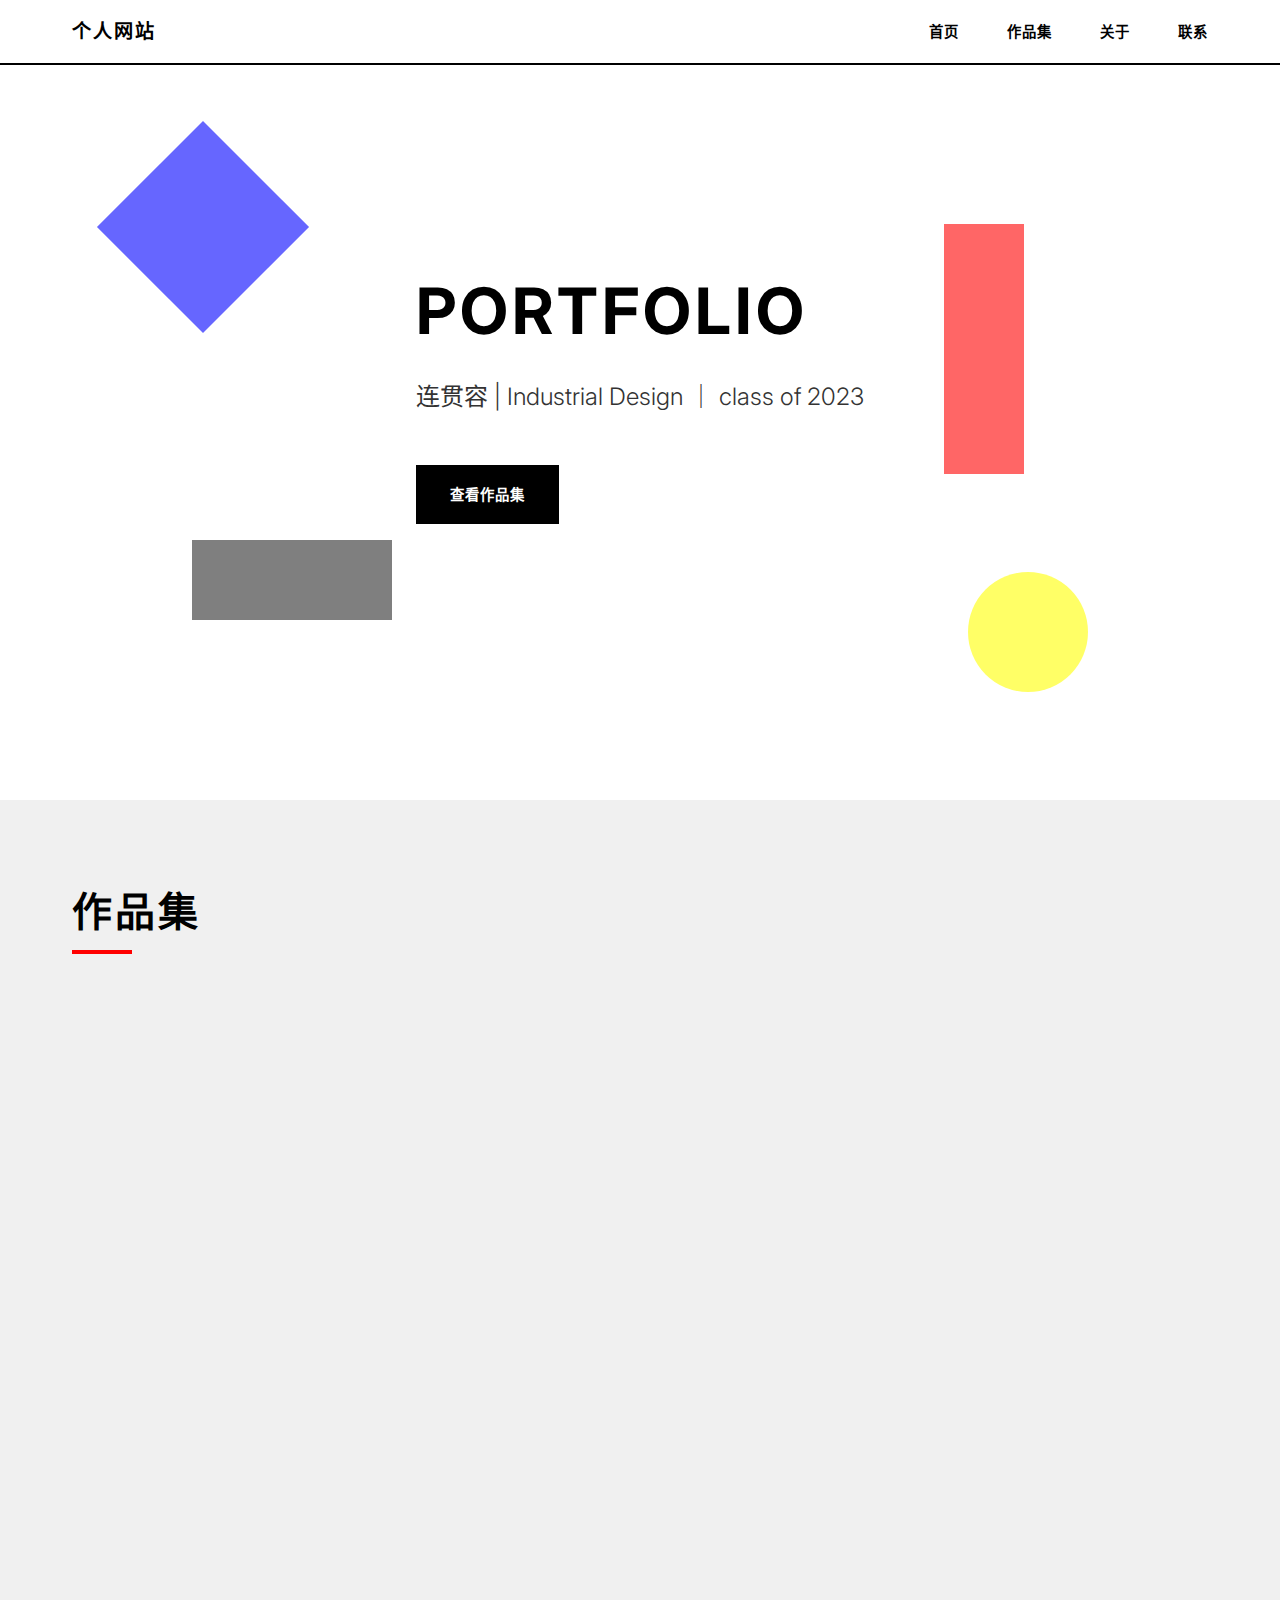
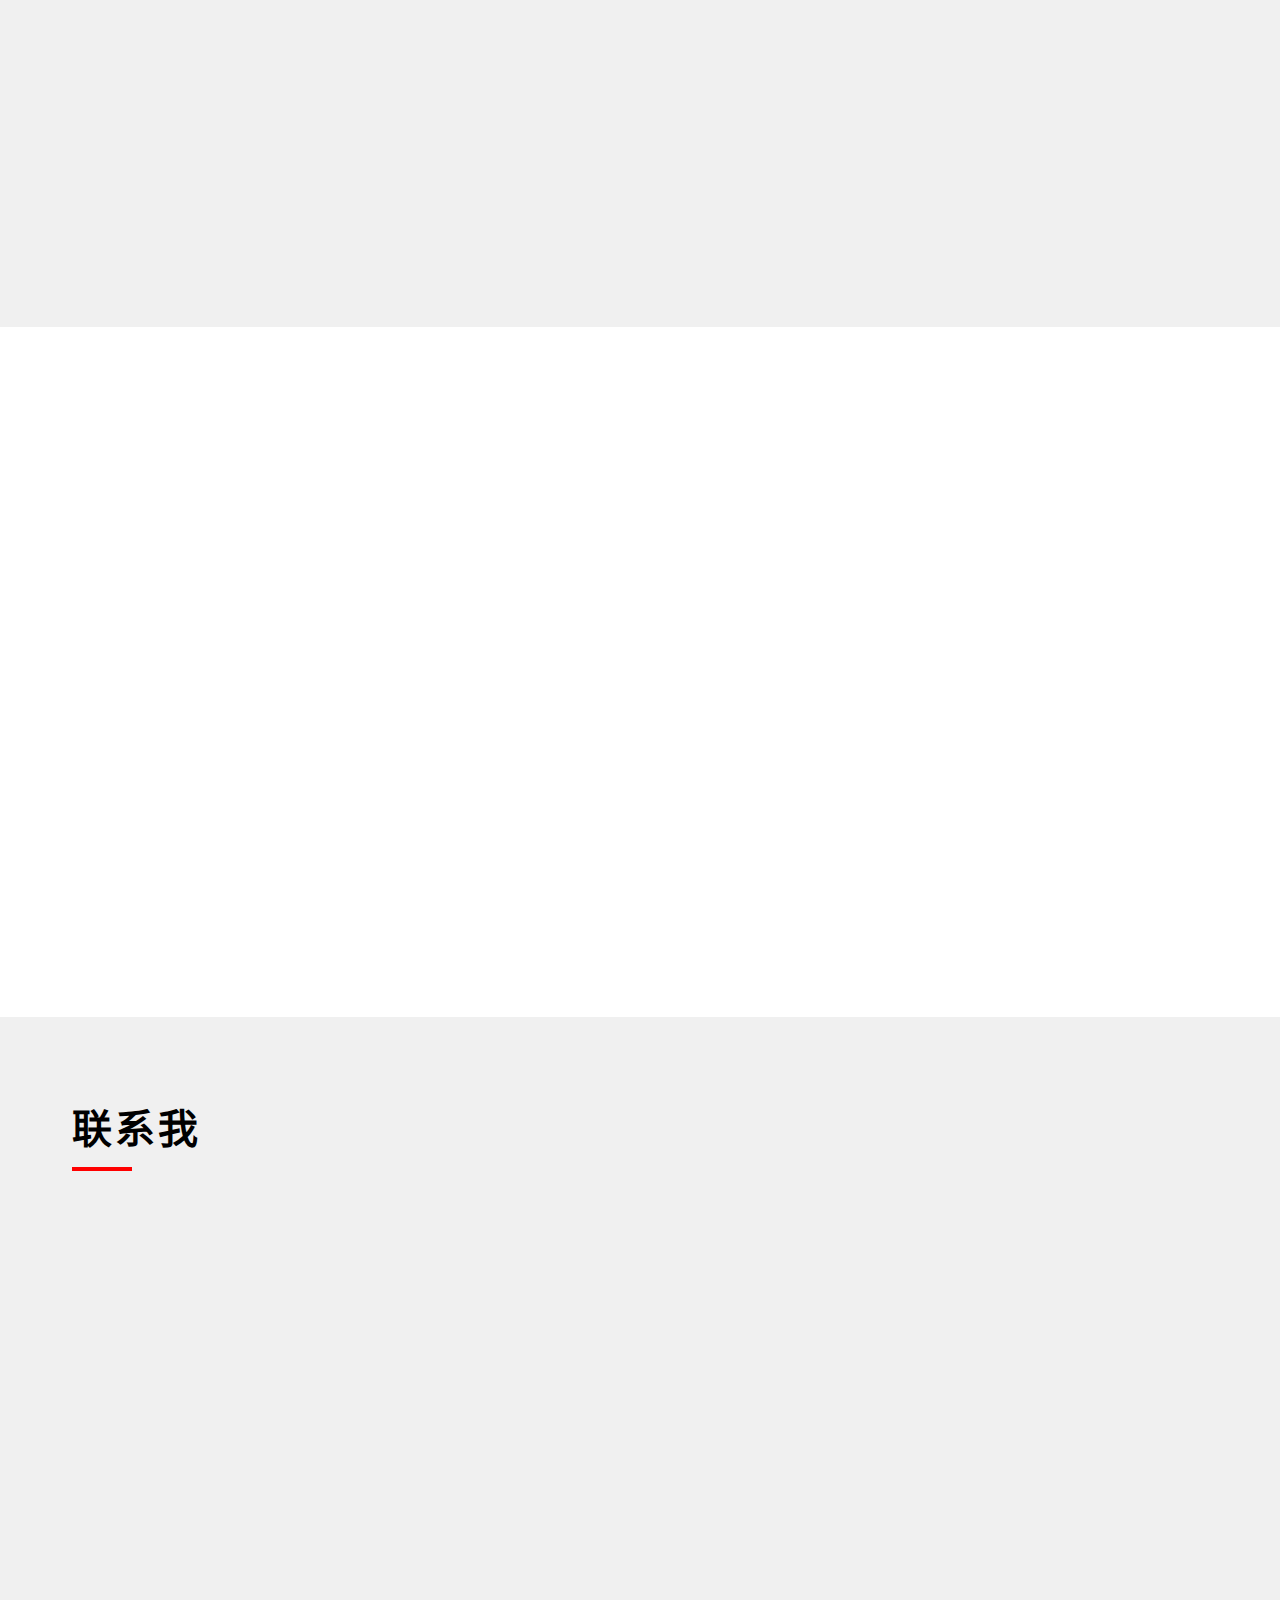
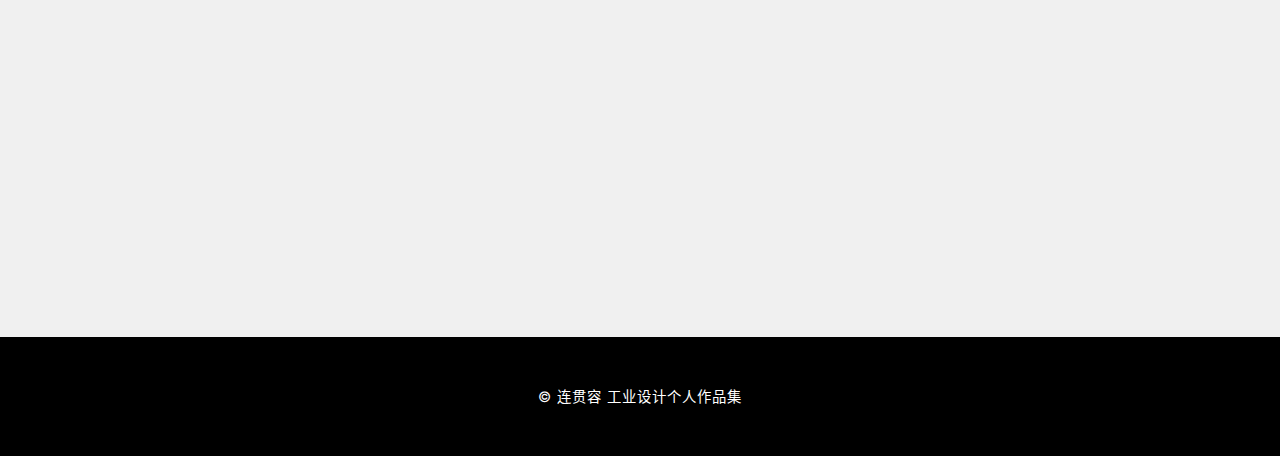
<file: index.html>
<!DOCTYPE html>
<html lang="zh-CN">
<head>
    <meta charset="UTF-8">
    <meta name="viewport" content="width=device-width, initial-scale=1.0">
    <title>工业设计作品集 - 连贯容</title>
    <link rel="stylesheet" href="css/styles.css">
    <link href="https://fonts.googleapis.com/css2?family=Inter:wght@300;400;600;700&display=swap" rel="stylesheet">
</head>
<body>
    <!-- 导航栏 -->
    <nav class="navbar">
        <div class="container">
            <div class="navbar-brand">
                <h1 class="brand-name">个人网站</h1>
            </div>
            <ul class="navbar-menu">
                <li><a href="#home" class="nav-link">首页</a></li>
                <li><a href="#works" class="nav-link">作品集</a></li>
                <li><a href="#about" class="nav-link">关于</a></li>
                <li><a href="#contact" class="nav-link">联系</a></li>
            </ul>
        </div>
    </nav>

    <!-- 首页英雄区域 -->
    <section id="home" class="hero">
        <div class="container">
            <div class="hero-content">
                <div class="hero-text">
                    <h2 class="hero-title">PORTFOLIO</h2>
                    <p class="hero-subtitle">连贯容 | Industrial Design ｜ class of 2023</p>
                    <a href="#works" class="btn btn-primary">查看作品集</a>
                </div>
            </div>
            <div class="hero-shape shape-1"></div>
            <div class="hero-shape shape-2"></div>
            <div class="hero-shape shape-3"></div>
            <div class="hero-shape shape-4"></div>
        </div>
    </section>

    <!-- 作品集区域 -->
    <section id="works" class="works">
        <div class="container">
            <h2 class="section-title">作品集</h2>
            <div class="works-grid">
                <!-- 作品卡片1 -->
                <a href="work1.html" class="work-card-link">
                    <div class="work-card">
                        <div class="work-image">
                            <img src="images/work1.png" alt="项目名称1" style="width: 100%; height: 100%; object-fit: cover;">
                        </div>
                        <div class="work-info">
                            <h3 class="work-title">香氛·GardenCarry</h3>
                            <p class="work-category">产品设计</p>
                        </div>
                    </div>
                </a>
                <!-- 作品卡片2 -->
                <a href="work2.html" class="work-card-link">
                    <div class="work-card">
                        <div class="work-image">
                            <img src="images/work2.png" alt="项目名称2" style="width: 100%; height: 100%; object-fit: cover;">
                        </div>
                        <div class="work-info">
                            <h3 class="work-title">饭格公司·Dineity</h3>
                            <p class="work-category">思辨设计</p>
                        </div>
                    </div>
                </a>
                <!-- 作品卡片3 -->
                <a href="work3.html" class="work-card-link">
                    <div class="work-card">
                        <div class="work-image">
                            <img src="images/work3.jpg" alt="项目名称3" style="width: 100%; height: 100%; object-fit: cover;">
                        </div>
                        <div class="work-info">
                            <h3 class="work-title">街头装置·Stop-On</h3>
                            <p class="work-category">交互设计</p>
                        </div>
                    </div>
                </a>

                <!-- 作品卡片5 -->
                <a href="work5.html" class="work-card-link">
                    <div class="work-card">
                        <div class="work-image">
                            <img src="images/work5.png" alt="项目名称5" style="width: 100%; height: 100%; object-fit: cover;">
                        </div>
                        <div class="work-info">
                            <h3 class="work-title">万能青年旅店色彩海报</h3>
                            <p class="work-category">视觉设计</p>
                        </div>
                    </div>
                </a>
            </div>
        </div>
    </section>

    <!-- 关于区域 -->
    <section id="about" class="about">
        <div class="container">
            <div class="about-content">
                <div class="about-text">
                    <h2 class="section-title">关于我</h2>
                    <p class="about-description">
                             你好！我是连贯容，浙江大学工业设计专业的2023级本科生。
                        我热衷于创造创新、功能性强且富有美感的解决方案，以提升人们的日常生活质量。
                        我的课程学习和项目实践让我积累了丰富的设计工具使用、原型制作和问题解决的经验。
                        同时，我也特别关注设计与技术、可持续性及以人为本的创新之间的关系。
                        我一直在寻找新的机会来提升自己的设计能力，无论是通过与他人的合作、学习新技能，还是突破创意的界限。
                        这个作品集展示了我至今为止的设计历程，我期待继续在工业设计领域中不断前行。
                    </p>
                    <div class="about-details">
                        <div class="detail-item">
                            <h4>教育背景</h4>
                            <p>工业设计专业 2023级在读本科生</p>
                        </div>
                        <div class="detail-item">
                            <h4>专业技能</h4>
                            <p>产品设计、用户研究、C4D、PS、AE、PR、Arduino</p>
                        </div>
                    </div>
                </div>
                <div class="about-image">
                    <div class="about-shape shape-1"></div>
                    <div class="about-shape shape-2"></div>
                    <img src="images/profile.jpg" alt="个人照片" class="profile-image" style="width: 300px; height: 300px; border: 1px solid var(--color-black);">
                </div>
            </div>
        </div>
    </section>

    <!-- 联系区域 -->
    <section id="contact" class="contact">
        <div class="container">
            <h2 class="section-title">联系我</h2>
            <div class="contact-content">
                <div class="contact-info">
                    <div class="contact-item">
                        <h4>邮箱</h4>
                        <p>3354720170@qq.com</p>
                    </div>
                    <div class="contact-item">
                        <h4>电话</h4>
                        <p>+86 183 6827 8574</p>
                    </div>
                    <div class="contact-item">
                        <h4>地址</h4>
                        <p>杭州市西湖区余杭塘路866号浙江大学紫金港校区月牙楼</p>
                    </div>
                </div>
                <div class="contact-form">
                    <form>
                        <div class="form-group">
                            <label for="name">姓名</label>
                            <input type="text" id="name" name="name" required>
                        </div>
                        <div class="form-group">
                            <label for="email">邮箱</label>
                            <input type="email" id="email" name="email" required>
                        </div>
                        <div class="form-group">
                            <label for="message">留言</label>
                            <textarea id="message" name="message" rows="5" required></textarea>
                        </div>
                        <button type="submit" class="btn btn-primary">发送留言</button>
                    </form>
                </div>
            </div>
        </div>
    </section>

    <!-- 页脚 -->
    <footer class="footer">
        <div class="container">
            <div class="footer-content">
                <p class="footer-text">© 连贯容 工业设计个人作品集 </p>
            </div>
        </div>
    </footer>

    <script src="js/main.js"></script>
</body>
</html>
</file>
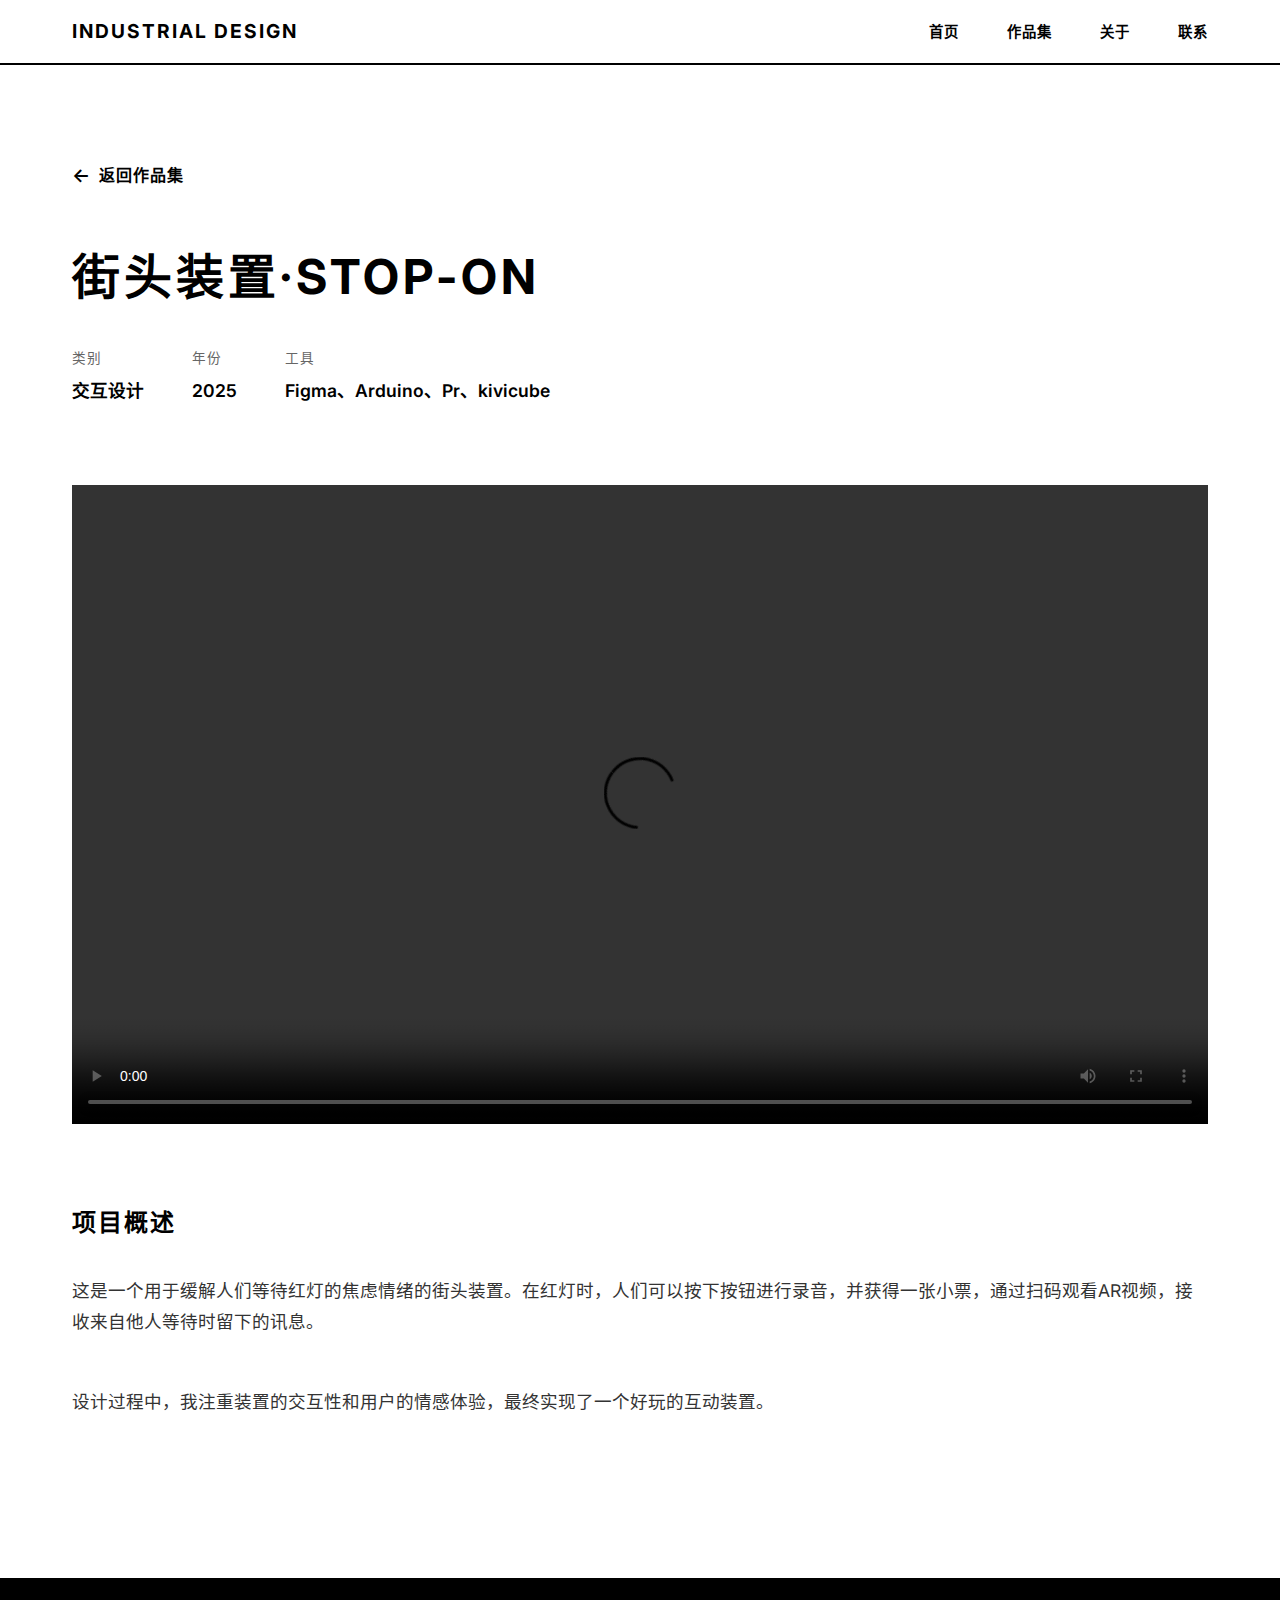
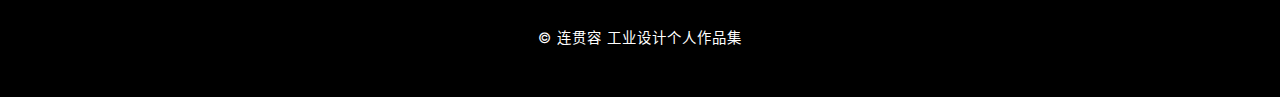
<file: work3.html>
<!DOCTYPE html>
<html lang="zh-CN">
<head>
    <meta charset="UTF-8">
    <meta name="viewport" content="width=device-width, initial-scale=1.0">
    <title>作品详情 - 工业设计作品集</title>
    <link rel="stylesheet" href="css/styles.css">
    <link href="https://fonts.googleapis.com/css2?family=Inter:wght@300;400;600;700&display=swap" rel="stylesheet">
    <style>
        /* 作品详情页特定样式 */
        .work-detail {
            padding: var(--spacing-xl) 0;
            margin-top: 80px;
        }
        
        .work-header {
            margin-bottom: var(--spacing-xl);
            position: relative;
        }
        
        .work-detail-title {
            font-size: 3rem;
            font-weight: 700;
            text-transform: uppercase;
            letter-spacing: 4px;
            margin-bottom: var(--spacing-md);
        }
        
        .work-meta {
            display: flex;
            gap: var(--spacing-lg);
            margin-bottom: var(--spacing-lg);
            flex-wrap: wrap;
        }
        
        .meta-item {
            display: flex;
            flex-direction: column;
        }
        
        .meta-label {
            font-size: 0.85rem;
            text-transform: uppercase;
            letter-spacing: 1px;
            color: #666;
            margin-bottom: var(--spacing-xs);
        }
        
        .meta-value {
            font-size: 1.1rem;
            font-weight: 600;
        }
        
        .work-gallery {
            margin-bottom: var(--spacing-xl);
        }
        
        .video-container {
            width: 100%;
            background-color: #e0e0e0;
            border: 0px solid var(--color-black);
            overflow: hidden;
            aspect-ratio: 16/9;
        }
        
        .video-container video {
            width: 100%;
            height: 100%;
            object-fit: contain;
        }
        
        .work-description {
            margin-bottom: var(--spacing-xl);
        }
        
        .description-title {
            font-size: 1.5rem;
            font-weight: 600;
            text-transform: uppercase;
            letter-spacing: 2px;
            margin-bottom: var(--spacing-md);
        }
        
        .description-text {
            font-size: 1.1rem;
            line-height: 1.8;
            color: #333;
            margin-bottom: var(--spacing-lg);
        }
        
        .back-link {
            display: inline-flex;
            align-items: center;
            gap: var(--spacing-xs);
            text-decoration: none;
            color: var(--color-black);
            font-weight: 600;
            text-transform: uppercase;
            letter-spacing: 1px;
            margin-bottom: var(--spacing-lg);
            transition: all var(--transition-normal);
        }
        
        .back-link:hover {
            color: var(--color-red);
            gap: var(--spacing-sm);
        }
        
        .back-link::before {
            content: '←';
            font-size: 1.2rem;
        }
        
        /* 响应式设计 */
        @media (max-width: 768px) {
            .work-detail-title {
                font-size: 2rem;
            }
            
            .work-meta {
                flex-direction: column;
                gap: var(--spacing-md);
            }
        }
        
        @media (max-width: 480px) {
            .work-detail-title {
                font-size: 1.5rem;
            }
        }
    </style>
</head>
<body>
    <!-- 导航栏 -->
    <nav class="navbar">
        <div class="container">
            <div class="navbar-brand">
                <h1 class="brand-name">INDUSTRIAL DESIGN</h1>
            </div>
            <ul class="navbar-menu">
                <li><a href="index.html#home" class="nav-link">首页</a></li>
                <li><a href="index.html#works" class="nav-link">作品集</a></li>
                <li><a href="index.html#about" class="nav-link">关于</a></li>
                <li><a href="index.html#contact" class="nav-link">联系</a></li>
            </ul>
        </div>
    </nav>

    <!-- 作品详情内容 -->
    <section class="work-detail">
        <div class="container">
            <!-- 返回链接 -->
            <a href="index.html#works" class="back-link">返回作品集</a>
            
            <!-- 作品标题和元信息 -->
            <div class="work-header">
                <h1 class="work-detail-title">街头装置·Stop-On</h1>
                <div class="work-meta">
                    <div class="meta-item">
                        <span class="meta-label">类别</span>
                        <span class="meta-value">交互设计</span>
                    </div>
                    <div class="meta-item">
                        <span class="meta-label">年份</span>
                        <span class="meta-value">2025</span>
                    </div>
                    <div class="meta-item">
                        <span class="meta-label">工具</span>
                        <span class="meta-value">Figma、Arduino、Pr、kivicube</span>
                    </div>

                </div>
            </div>
            
            <!-- 作品视频 -->
            <div class="work-gallery">
                <div class="video-container">
                    <video controls>
                        <source src="images/stopon.mp4" type="video/mp4">
                        您的浏览器不支持HTML5视频播放功能，建议使用Chrome、Firefox、Safari或Edge等现代浏览器访问。
                    </video>
                </div>
            </div>
            
            <!-- 作品描述 -->
            <div class="work-description">
                <h2 class="description-title">项目概述</h2>
                <p class="description-text">
                    这是一个用于缓解人们等待红灯的焦虑情绪的街头装置。在红灯时，人们可以按下按钮进行录音，并获得一张小票，通过扫码观看AR视频，接收来自他人等待时留下的讯息。
                </p>
                <p class="description-text">
                    设计过程中，我注重装置的交互性和用户的情感体验，最终实现了一个好玩的互动装置。
            </div>
        </div>
    </section>

    <!-- 页脚 -->
    <footer class="footer">
        <div class="container">
            <div class="footer-content">
                <p class="footer-text">© 连贯容 工业设计个人作品集
                
                </p>
            </div>
        </div>
    </footer>

    <!-- JavaScript -->
    <script src="js/main.js"></script>
</body>
</html>
</file>
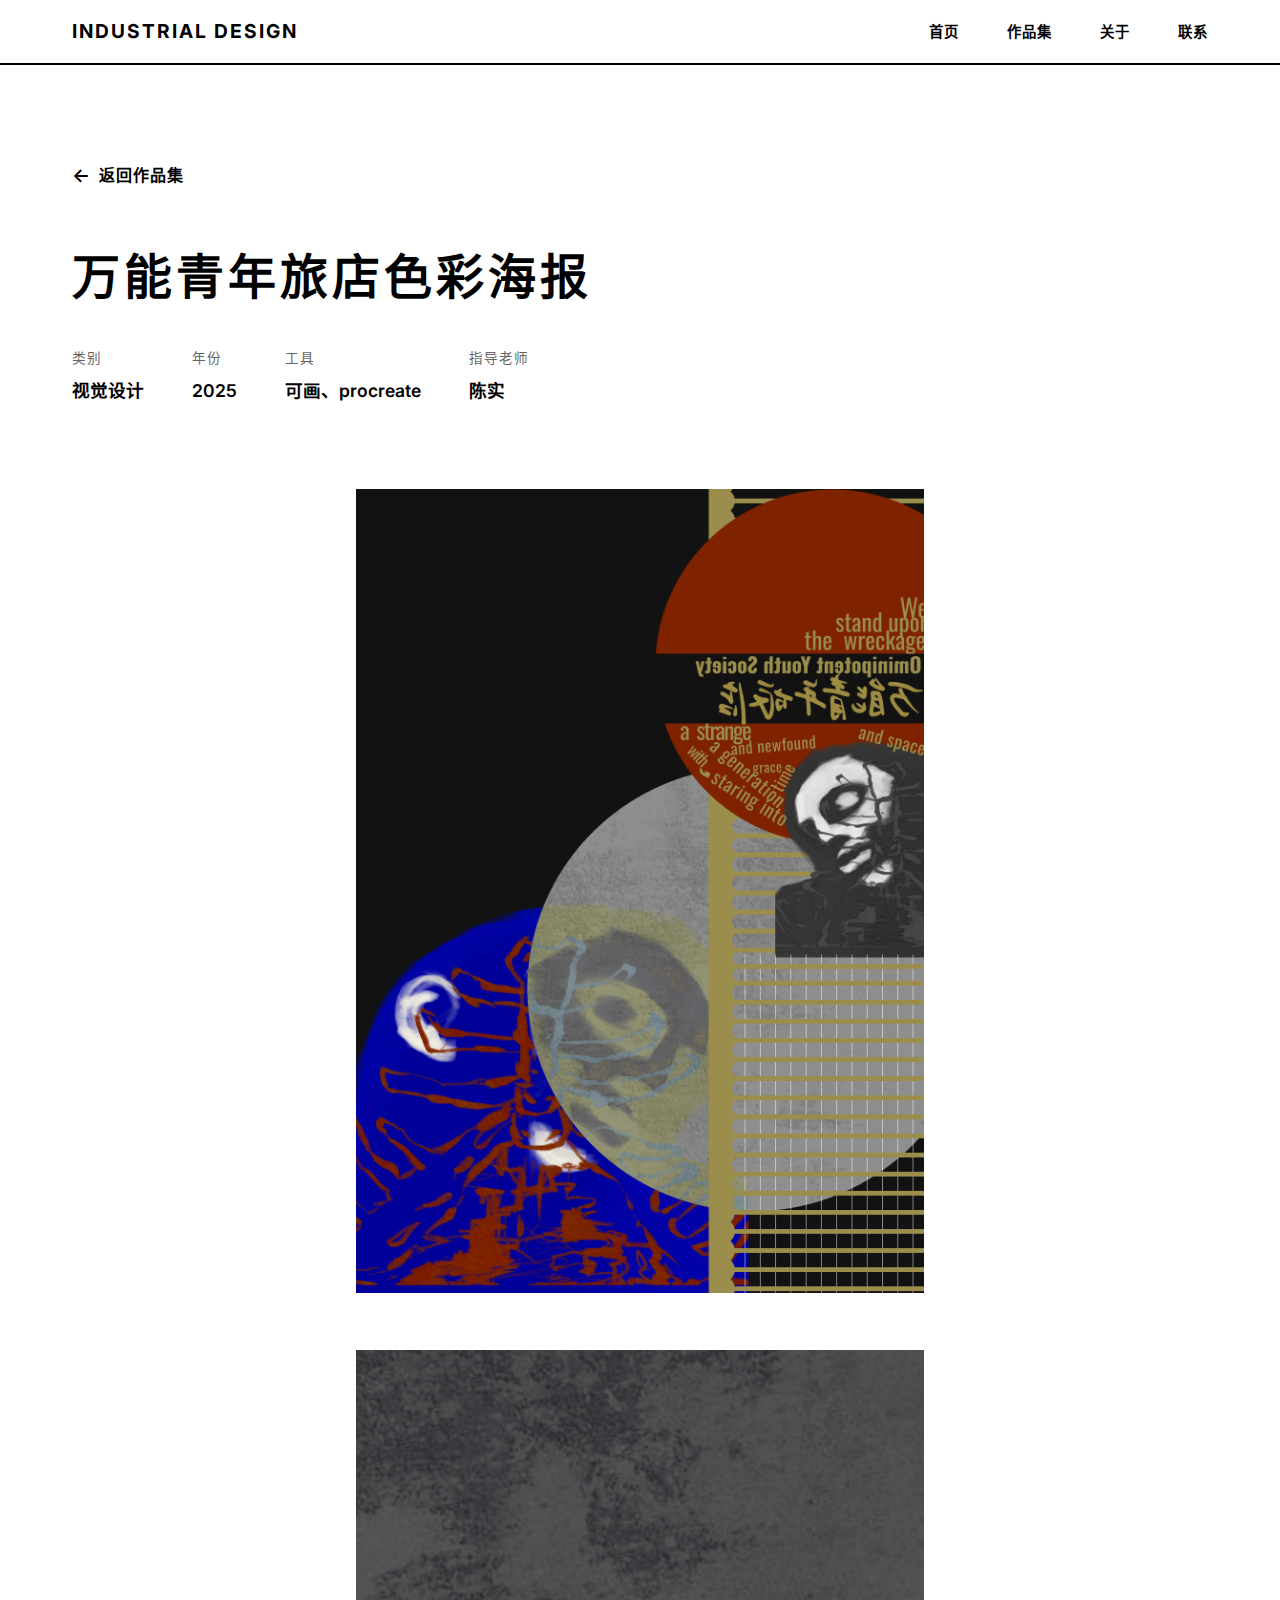
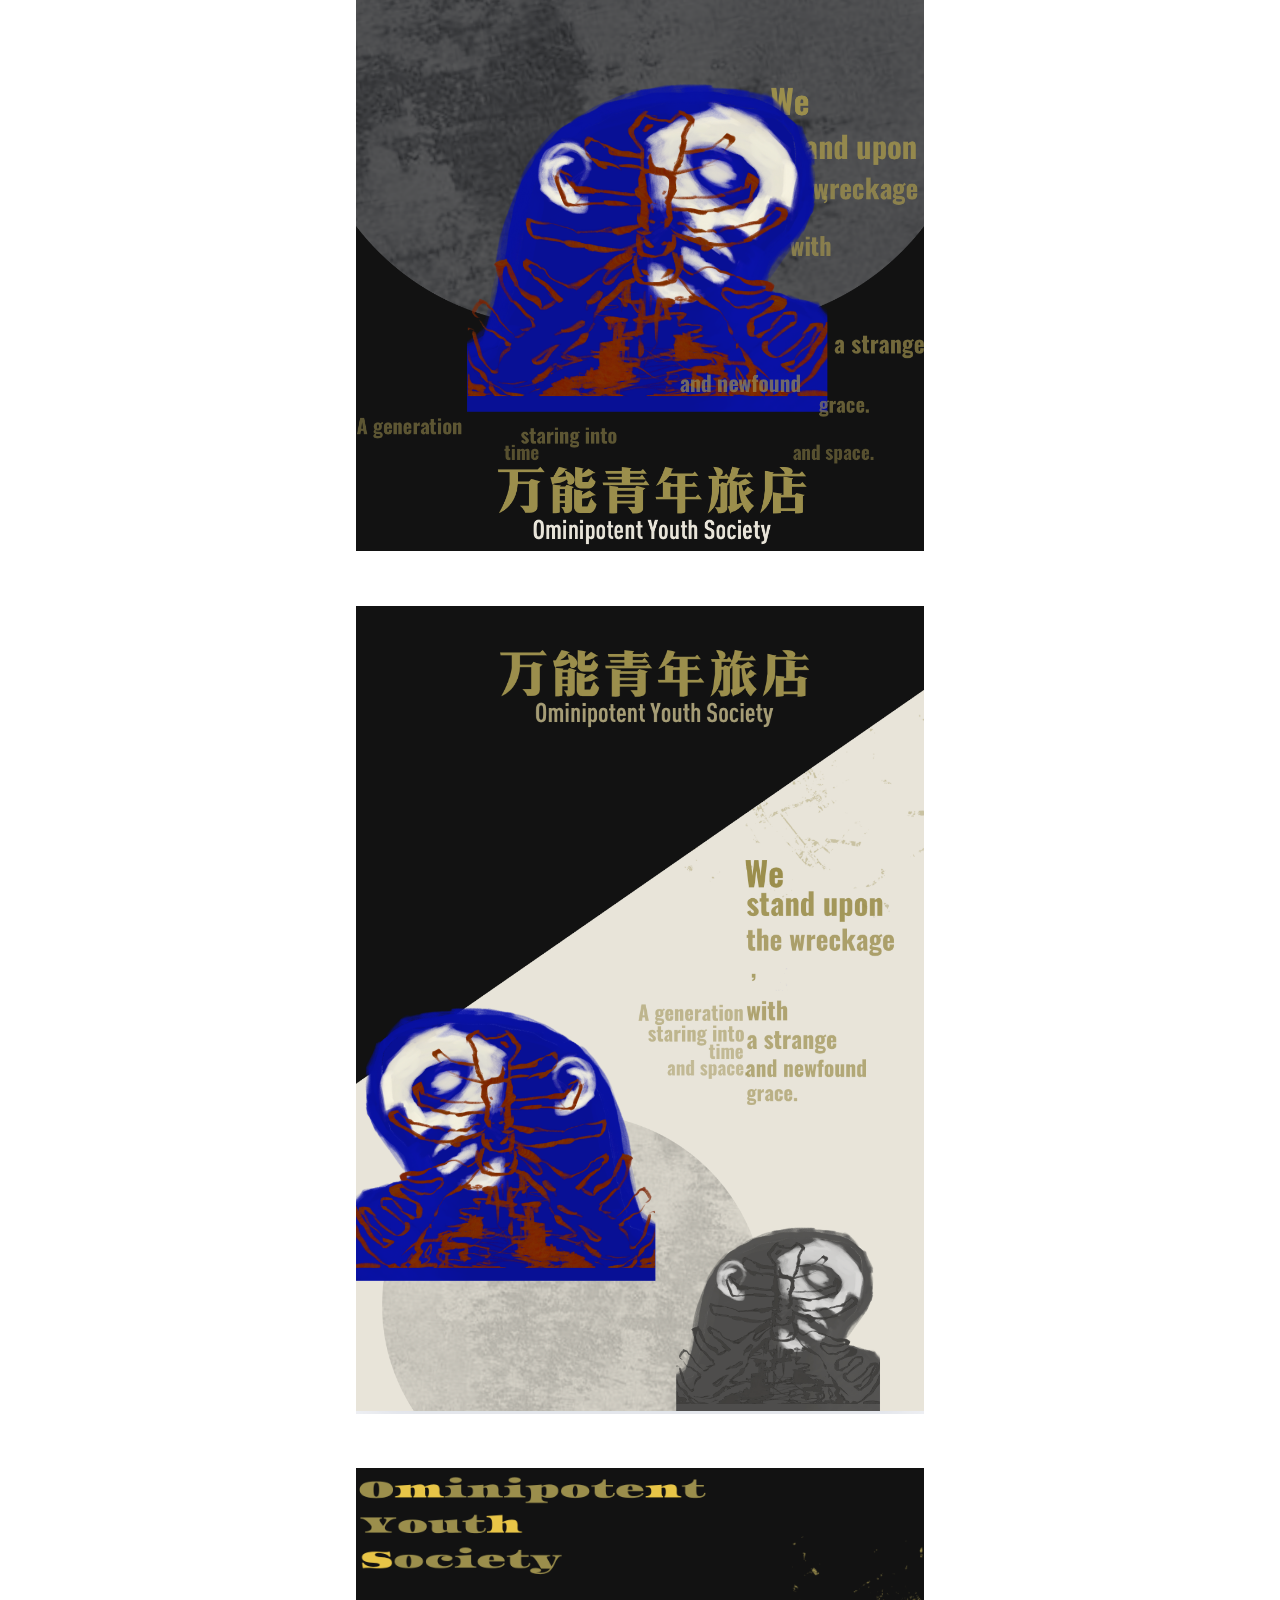
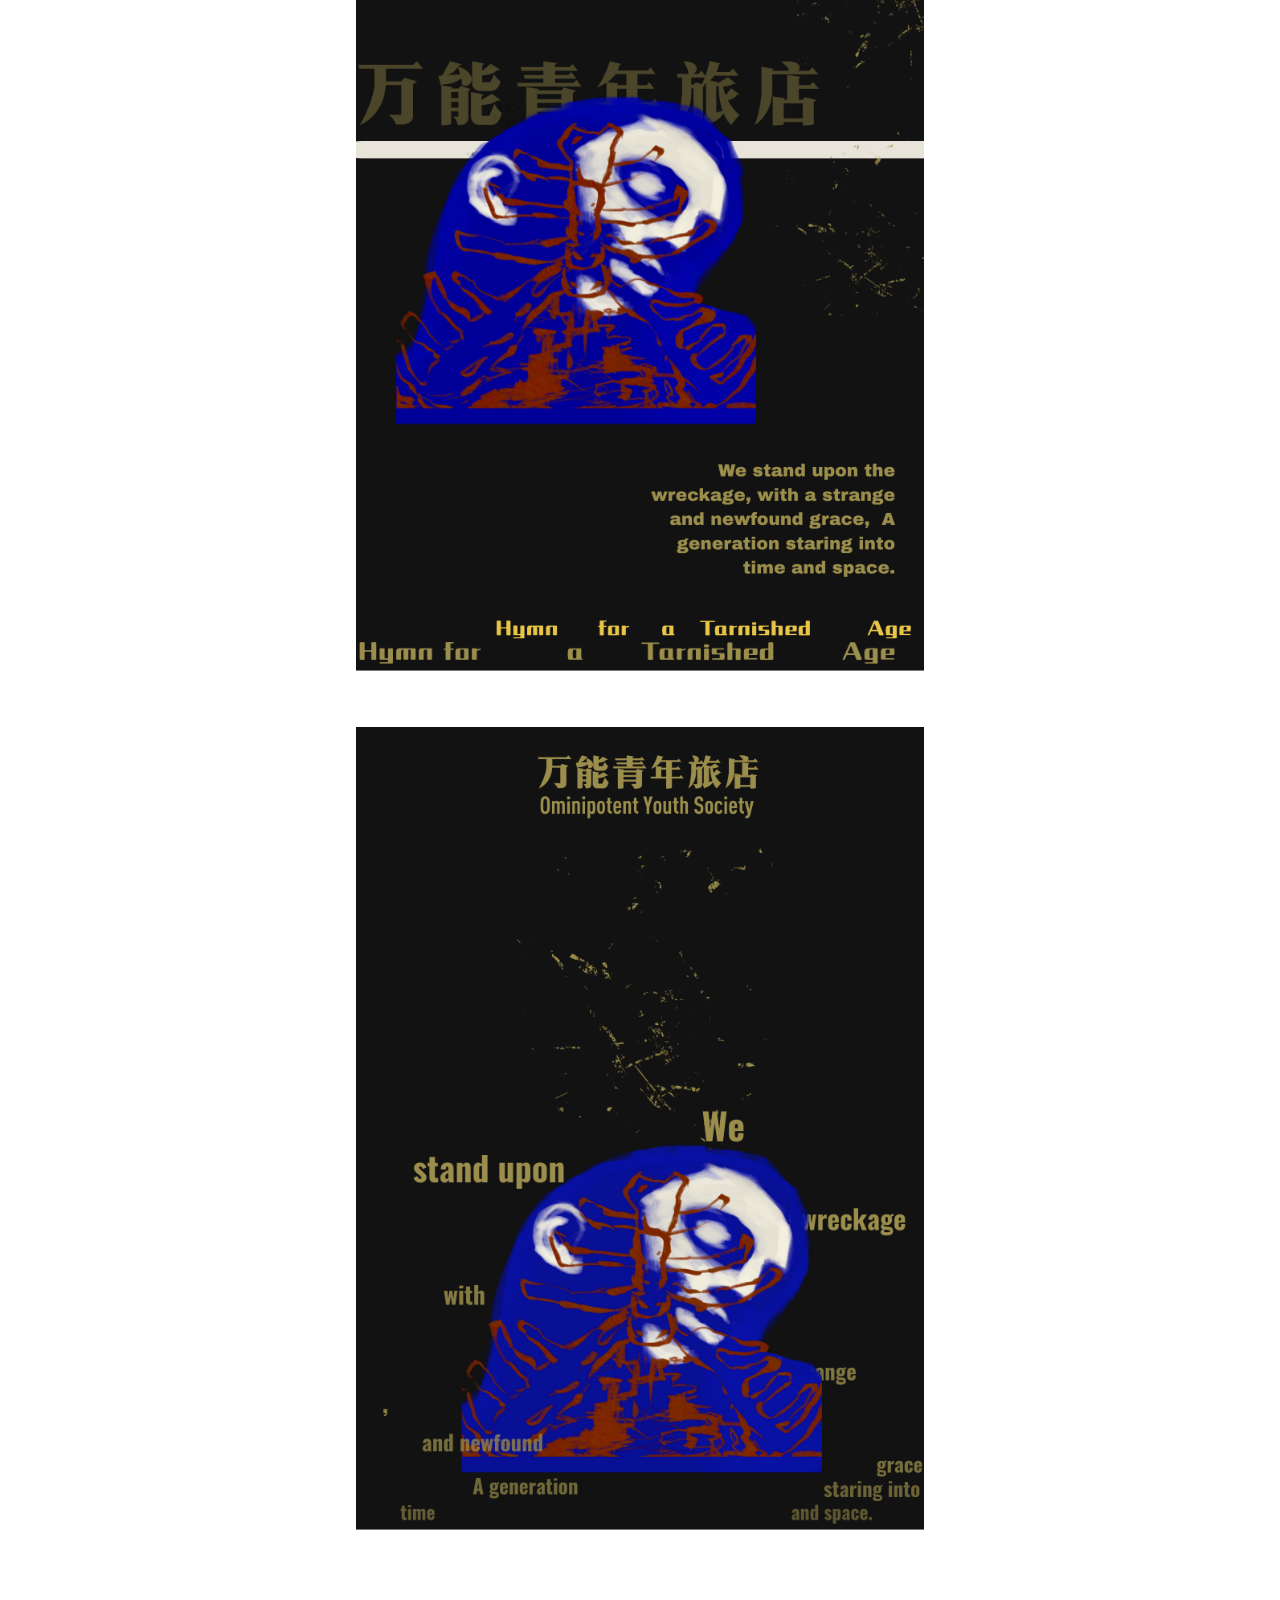
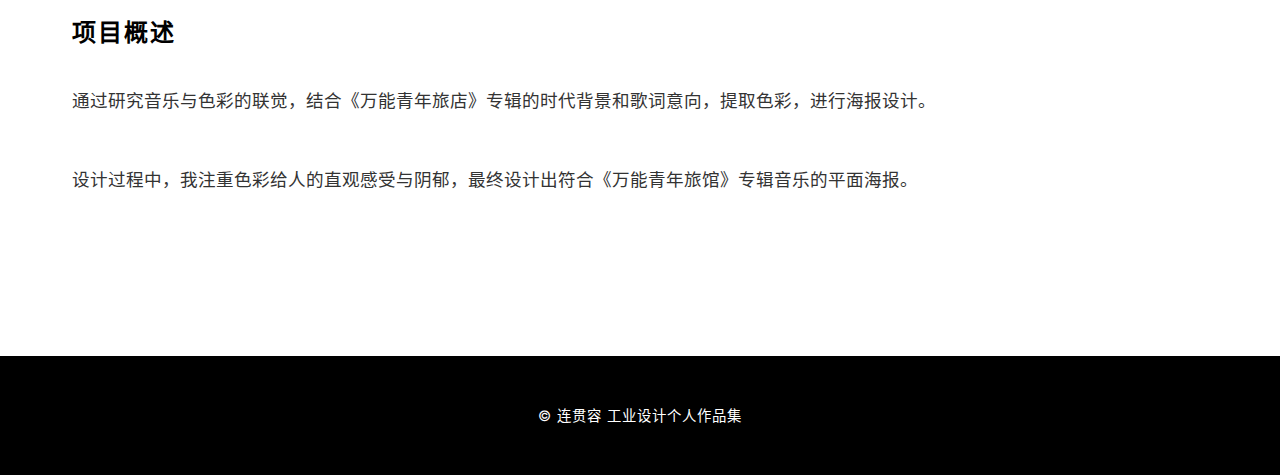
<file: work5.html>
<!DOCTYPE html>
<html lang="zh-CN">
<head>
    <meta charset="UTF-8">
    <meta name="viewport" content="width=device-width, initial-scale=1.0">
    <title>作品详情 - 工业设计作品集</title>
    <link rel="stylesheet" href="css/styles.css">
    <link href="https://fonts.googleapis.com/css2?family=Inter:wght@300;400;600;700&display=swap" rel="stylesheet">
    <style>
        /* 作品详情页特定样式 */
        .work-detail {
            padding: var(--spacing-xl) 0;
            margin-top: 80px;
        }
        
        .work-header {
            margin-bottom: var(--spacing-xl);
            position: relative;
        }
        
        .work-detail-title {
            font-size: 3rem;
            font-weight: 700;
            text-transform: uppercase;
            letter-spacing: 4px;
            margin-bottom: var(--spacing-md);
        }
        
        .work-meta {
            display: flex;
            gap: var(--spacing-lg);
            margin-bottom: var(--spacing-lg);
            flex-wrap: wrap;
        }
        
        .meta-item {
            display: flex;
            flex-direction: column;
        }
        
        .meta-label {
            font-size: 0.85rem;
            text-transform: uppercase;
            letter-spacing: 1px;
            color: #666;
            margin-bottom: var(--spacing-xs);
        }
        
        .meta-value {
            font-size: 1.1rem;
            font-weight: 600;
        }
        
        .work-gallery {
            margin-bottom: var(--spacing-xl);
        }
        
        .gallery-grid {
            display: grid;
            grid-template-columns: 1fr;
            gap: var(--spacing-lg);
        }
        
        .gallery-item {
            width: 50%;
            margin: 0 auto;
            background-color: transparent;
            border: none;
            overflow: hidden;
        }
        
        .gallery-item img {
            width: 100%;
            height: 100%;
            object-fit: contain;
            aspect-ratio: 1190/1684;
        }
        
        .work-description {
            margin-bottom: var(--spacing-xl);
        }
        
        .description-title {
            font-size: 1.5rem;
            font-weight: 600;
            text-transform: uppercase;
            letter-spacing: 2px;
            margin-bottom: var(--spacing-md);
        }
        
        .description-text {
            font-size: 1.1rem;
            line-height: 1.8;
            color: #333;
            margin-bottom: var(--spacing-lg);
        }
        
        .back-link {
            display: inline-flex;
            align-items: center;
            gap: var(--spacing-xs);
            text-decoration: none;
            color: var(--color-black);
            font-weight: 600;
            text-transform: uppercase;
            letter-spacing: 1px;
            margin-bottom: var(--spacing-lg);
            transition: all var(--transition-normal);
        }
        
        .back-link:hover {
            color: var(--color-red);
            gap: var(--spacing-sm);
        }
        
        .back-link::before {
            content: '←';
            font-size: 1.2rem;
        }
        
        /* 响应式设计 */
        @media (max-width: 768px) {
            .work-detail-title {
                font-size: 2rem;
            }
            
            .work-meta {
                flex-direction: column;
                gap: var(--spacing-md);
            }
        }
        
        @media (max-width: 480px) {
            .work-detail-title {
                font-size: 1.5rem;
            }
        }
    </style>
</head>
<body>
    <!-- 导航栏 -->
    <nav class="navbar">
        <div class="container">
            <div class="navbar-brand">
                <h1 class="brand-name">INDUSTRIAL DESIGN</h1>
            </div>
            <ul class="navbar-menu">
                <li><a href="index.html#home" class="nav-link">首页</a></li>
                <li><a href="index.html#works" class="nav-link">作品集</a></li>
                <li><a href="index.html#about" class="nav-link">关于</a></li>
                <li><a href="index.html#contact" class="nav-link">联系</a></li>
            </ul>
        </div>
    </nav>

    <!-- 作品详情内容 -->
    <section class="work-detail">
        <div class="container">
            <!-- 返回链接 -->
            <a href="index.html#works" class="back-link">返回作品集</a>
            
            <!-- 作品标题和元信息 -->
            <div class="work-header">
                <h1 class="work-detail-title">万能青年旅店色彩海报</h1>
                <div class="work-meta">
                    <div class="meta-item">
                        <span class="meta-label">类别</span>
                        <span class="meta-value">视觉设计</span>
                    </div>
                    <div class="meta-item">
                        <span class="meta-label">年份</span>
                        <span class="meta-value">2025</span>
                    </div>
                    <div class="meta-item">
                        <span class="meta-label">工具</span>
                        <span class="meta-value">可画、procreate</span>
                    </div>
                    <div class="meta-item">
                        <span class="meta-label">指导老师</span>
                        <span class="meta-value">陈实</span>
                    </div>
                </div>
            </div>
            
            <!-- 作品图片画廊 -->
            <div class="work-gallery">
                <div class="gallery-grid">
                    <div class="gallery-item">
                        <img src="images/5-1.png" alt="作品名称5">
                    </div>
                    <div class="gallery-item">
                        <img src="images/5-2.png" alt="作品名称5">
                    </div>
                    <div class="gallery-item">
                        <img src="images/5-3.png" alt="作品名称5">
                    </div>
                    <div class="gallery-item">
                        <img src="images/5-4.png" alt="作品名称5">
                    </div>
                    <div class="gallery-item">
                        <img src="images/5-5.png" alt="作品名称5">
                    </div>
                </div>
            </div>
            
            <!-- 作品描述 -->
            <div class="work-description">
                <h2 class="description-title">项目概述</h2>
                <p class="description-text">
                    通过研究音乐与色彩的联觉，结合《万能青年旅店》专辑的时代背景和歌词意向，提取色彩，进行海报设计。
                </p>
                <p class="description-text">
                    设计过程中，我注重色彩给人的直观感受与阴郁，最终设计出符合《万能青年旅馆》专辑音乐的平面海报。
            </div>
        </div>
    </section>

    <!-- 页脚 -->
    <footer class="footer">
        <div class="container">
            <div class="footer-content">
                <p class="footer-text">© 连贯容 工业设计个人作品集
                
                </p>
            </div>
        </div>
    </footer>

    <!-- JavaScript -->
    <script src="js/main.js"></script>
</body>
</html>
</file>
<file: css/styles.css>
/* 全局样式重置 */
* {
    margin: 0;
    padding: 0;
    box-sizing: border-box;
}

/* 变量定义 */
:root {
    /* 包豪斯经典配色 */
    --color-black: #000000;
    --color-white: #ffffff;
    --color-red: #ff0000;
    --color-blue: #0000ff;
    --color-yellow: #ffff00;
    --color-gray: #f0f0f0;
    
    /* 字体 */
    --font-primary: 'Inter', sans-serif;
    
    /* 间距 */
    --spacing-xs: 0.5rem;
    --spacing-sm: 1rem;
    --spacing-md: 2rem;
    --spacing-lg: 3rem;
    --spacing-xl: 5rem;
    
    /* 圆角 */
    --radius-sm: 4px;
    --radius-md: 8px;
    
    /* 过渡 */
    --transition-fast: 0.2s ease;
    --transition-normal: 0.3s ease;
}

/* 基础样式 */
body {
    font-family: var(--font-primary);
    line-height: 1.6;
    color: var(--color-black);
    background-color: var(--color-white);
    overflow-x: hidden;
}

.container {
    max-width: 1200px;
    margin: 0 auto;
    padding: 0 var(--spacing-md);
}

/* 导航栏样式 */
.navbar {
    position: fixed;
    top: 0;
    left: 0;
    width: 100%;
    background-color: var(--color-white);
    border-bottom: 2px solid var(--color-black);
    z-index: 1000;
    padding: var(--spacing-sm) 0;
}

.navbar .container {
    display: flex;
    justify-content: space-between;
    align-items: center;
}

.brand-name {
    font-size: 1.2rem;
    font-weight: 700;
    letter-spacing: 2px;
    text-transform: uppercase;
    color: var(--color-black);
}

.navbar-menu {
    display: flex;
    list-style: none;
    gap: var(--spacing-lg);
}

.nav-link {
    text-decoration: none;
    color: var(--color-black);
    font-weight: 600;
    text-transform: uppercase;
    letter-spacing: 1px;
    font-size: 0.9rem;
    transition: color var(--transition-fast);
    position: relative;
}

.nav-link::after {
    content: '';
    position: absolute;
    bottom: -5px;
    left: 0;
    width: 0;
    height: 2px;
    background-color: var(--color-red);
    transition: width var(--transition-normal);
}

.nav-link:hover {
    color: var(--color-red);
}

.nav-link:hover::after {
    width: 100%;
}

/* 按钮样式 */
.btn {
    display: inline-block;
    padding: var(--spacing-sm) var(--spacing-md);
    font-weight: 600;
    text-decoration: none;
    text-transform: uppercase;
    letter-spacing: 1px;
    border: 2px solid var(--color-black);
    background-color: var(--color-white);
    color: var(--color-black);
    cursor: pointer;
    transition: all var(--transition-normal);
    font-size: 0.9rem;
}

.btn-primary {
    background-color: var(--color-black);
    color: var(--color-white);
}

.btn:hover {
    background-color: var(--color-red);
    border-color: var(--color-red);
    color: var(--color-white);
    transform: translateY(-2px);
}

/* 标题样式 */
.section-title {
    font-size: 2.5rem;
    font-weight: 700;
    text-transform: uppercase;
    letter-spacing: 3px;
    margin-bottom: var(--spacing-xl);
    position: relative;
    display: inline-block;
}

.section-title::after {
    content: '';
    position: absolute;
    bottom: -10px;
    left: 0;
    width: 60px;
    height: 4px;
    background-color: var(--color-red);
}

/* 英雄区域样式 */
.hero {
    padding: var(--spacing-xl) 0;
    margin-top: 80px;
    min-height: 80vh;
    display: flex;
    align-items: center;
    justify-content: center;
    position: relative;
    overflow: hidden;
}

.hero-content {
    position: relative;
    z-index: 2;
    text-align: left;
    max-width: 800px;
    margin: 0 auto;
}

.hero-text {
    position: relative;
    z-index: 3;
    display: block;
    padding: var(--spacing-lg);
    margin-bottom: var(--spacing-xl);
}

.hero-title {
    font-size: 4rem;
    font-weight: 700;
    line-height: 1.1;
    margin-bottom: var(--spacing-md);
    text-transform: uppercase;
    letter-spacing: 4px;
}

.hero-subtitle {
    font-size: 1.5rem;
    margin-bottom: var(--spacing-lg);
    color: #333;
    font-weight: 300;
}

/* 英雄区域几何形状 */
.hero-shape {
    position: absolute;
    z-index: 1;
    opacity: 0.6;
}

.shape-1 {
    width: 150px;
    height: 150px;
    background-color: var(--color-blue);
    top: 10%;
    left: 10%;
    transform: rotate(45deg);
}

.shape-2 {
    width: 120px;
    height: 120px;
    background-color: var(--color-yellow);
    bottom: 15%;
    right: 15%;
    border-radius: 50%;
}

.shape-3 {
    width: 80px;
    height: 250px;
    background-color: var(--color-red);
    top: 20%;
    right: 20%;
}

.shape-4 {
    width: 200px;
    height: 80px;
    background-color: var(--color-black);
    bottom: 25%;
    left: 15%;
    opacity: 0.5;
}

/* 作品集区域样式 */
.works {
    padding: var(--spacing-xl) 0;
    background-color: var(--color-gray);
}

.works-grid {
    display: grid;
    grid-template-columns: repeat(auto-fit, minmax(300px, 1fr));
    gap: var(--spacing-lg);
}

.work-card-link {
    text-decoration: none;
    color: inherit;
    display: block;
}

.work-card {
    background-color: var(--color-white);
    border: 2px solid var(--color-black);
    overflow: hidden;
    transition: all var(--transition-normal);
    cursor: pointer;
    position: relative;
}

.work-card:hover {
    transform: translateY(-10px);
    box-shadow: 10px 10px 0 var(--color-black);
}

.work-image {
    width: 100%;
    height: 250px;
    overflow: hidden;
    background-color: #e0e0e0;
}

.placeholder-image {
    width: 100%;
    height: 100%;
    background: linear-gradient(45deg, #f0f0f0 25%, transparent 25%),
                linear-gradient(-45deg, #f0f0f0 25%, transparent 25%),
                linear-gradient(45deg, transparent 75%, #f0f0f0 75%),
                linear-gradient(-45deg, transparent 75%, #f0f0f0 75%);
    background-size: 20px 20px;
    background-position: 0 0, 0 10px, 10px -10px, -10px 0px;
    transition: all var(--transition-normal);
}

.work-card:hover .placeholder-image {
    transform: scale(1.05);
}

.work-info {
    padding: var(--spacing-md);
}

.work-title {
    font-size: 1.5rem;
    font-weight: 600;
    margin-bottom: var(--spacing-xs);
    text-transform: uppercase;
    letter-spacing: 1px;
}

.work-category {
    color: #666;
    font-size: 0.9rem;
    font-weight: 400;
}

/* 关于区域样式 */
.about {
    padding: var(--spacing-xl) 0;
}

.about-content {
    display: grid;
    grid-template-columns: 1fr 1fr;
    gap: var(--spacing-xl);
    align-items: center;
}

.about-description {
    font-size: 1.1rem;
    line-height: 1.8;
    margin-bottom: var(--spacing-lg);
    color: #333;
}

.about-details {
    display: grid;
    grid-template-columns: 1fr 1fr;
    gap: var(--spacing-md);
    margin-top: var(--spacing-lg);
}

.detail-item h4 {
    font-size: 1.1rem;
    font-weight: 600;
    margin-bottom: var(--spacing-xs);
    text-transform: uppercase;
    letter-spacing: 1px;
}

.detail-item p {
    color: #666;
    font-size: 0.95rem;
}

.about-image {
    position: relative;
    height: 500px;
    display: flex;
    align-items: center;
    justify-content: center;
}

.about-shape {
    position: absolute;
    z-index: 1;
}

.about-shape.shape-1 {
    width: 300px;
    height: 300px;
    border: 4px solid var(--color-blue);
    top: 10%;
    left: 10%;
    z-index: 2;
}

.about-shape.shape-2 {
    width: 250px;
    height: 250px;
    background-color: var(--color-yellow);
    bottom: 10%;
    right: 10%;
    z-index: 2;
    opacity: 0.8;
}

.profile-placeholder {
    width: 200px;
    height: 200px;
    background-color: #e0e0e0;
    border: 3px solid var(--color-black);
    position: relative;
    z-index: 3;
    display: flex;
    align-items: center;
    justify-content: center;
    font-size: 1.2rem;
    font-weight: 600;
    text-transform: uppercase;
    letter-spacing: 2px;
    color: #666;
}

.profile-image {
    position: relative;
    z-index: 3;
    object-fit: cover;
}

/* 联系区域样式 */
.contact {
    padding: var(--spacing-xl) 0;
    background-color: var(--color-gray);
}

.contact-content {
    display: grid;
    grid-template-columns: 1fr 1fr;
    gap: var(--spacing-xl);
}

.contact-info {
    display: flex;
    flex-direction: column;
    gap: var(--spacing-lg);
}

.contact-item h4 {
    font-size: 1.2rem;
    font-weight: 600;
    margin-bottom: var(--spacing-xs);
    text-transform: uppercase;
    letter-spacing: 1px;
}

.contact-item p {
    font-size: 1.1rem;
    color: #333;
}

.social-links {
    display: flex;
    flex-direction: column;
    gap: var(--spacing-sm);
}

.social-link {
    text-decoration: none;
    color: var(--color-black);
    font-weight: 400;
    transition: all var(--transition-fast);
    position: relative;
    padding-left: 20px;
}

.social-link::before {
    content: '→';
    position: absolute;
    left: 0;
    transition: all var(--transition-fast);
}

.social-link:hover {
    color: var(--color-red);
    padding-left: 25px;
}

.social-link:hover::before {
    left: 5px;
}

/* 表单样式 */
.contact-form {
    background-color: var(--color-white);
    padding: var(--spacing-lg);
    border: 2px solid var(--color-black);
}

.form-group {
    margin-bottom: var(--spacing-md);
}

.form-group label {
    display: block;
    margin-bottom: var(--spacing-xs);
    font-weight: 600;
    text-transform: uppercase;
    letter-spacing: 1px;
    font-size: 0.9rem;
}

.form-group input,
.form-group textarea {
    width: 100%;
    padding: var(--spacing-sm);
    border: 2px solid var(--color-black);
    background-color: var(--color-white);
    color: var(--color-black);
    font-family: var(--font-primary);
    font-size: 1rem;
    transition: all var(--transition-normal);
}

.form-group input:focus,
.form-group textarea:focus {
    outline: none;
    border-color: var(--color-red);
    box-shadow: 0 0 0 3px rgba(255, 0, 0, 0.1);
}

.form-group textarea {
    resize: vertical;
    min-height: 150px;
}

/* 页脚样式 */
.footer {
    background-color: var(--color-black);
    color: var(--color-white);
    padding: var(--spacing-lg) 0;
    text-align: center;
}

.footer-text {
    text-transform: uppercase;
    letter-spacing: 1px;
    font-size: 0.9rem;
}

/* 响应式设计 */
@media (max-width: 1024px) {
    .hero-title {
        font-size: 3rem;
    }
    
    .about-content,
    .contact-content {
        grid-template-columns: 1fr;
    }
    
    .about-image {
        order: -1;
    }
}

@media (max-width: 768px) {
    .navbar-menu {
        display: none;
    }
    
    .hero-title {
        font-size: 2.5rem;
    }
    
    .hero-content {
        flex-direction: column;
        text-align: center;
    }
    
    .hero-text {
        margin-bottom: var(--spacing-lg);
    }
    
    .works-grid {
        grid-template-columns: 1fr;
    }
    
    .about-details {
        grid-template-columns: 1fr;
    }
    
    .section-title {
        font-size: 2rem;
    }
}

@media (max-width: 480px) {
    .hero-title {
        font-size: 2rem;
    }
    
    .hero-subtitle {
        font-size: 1.2rem;
    }
    
    .section-title {
        font-size: 1.8rem;
    }
    
    .container {
        padding: 0 var(--spacing-sm);
    }
}
</file>
